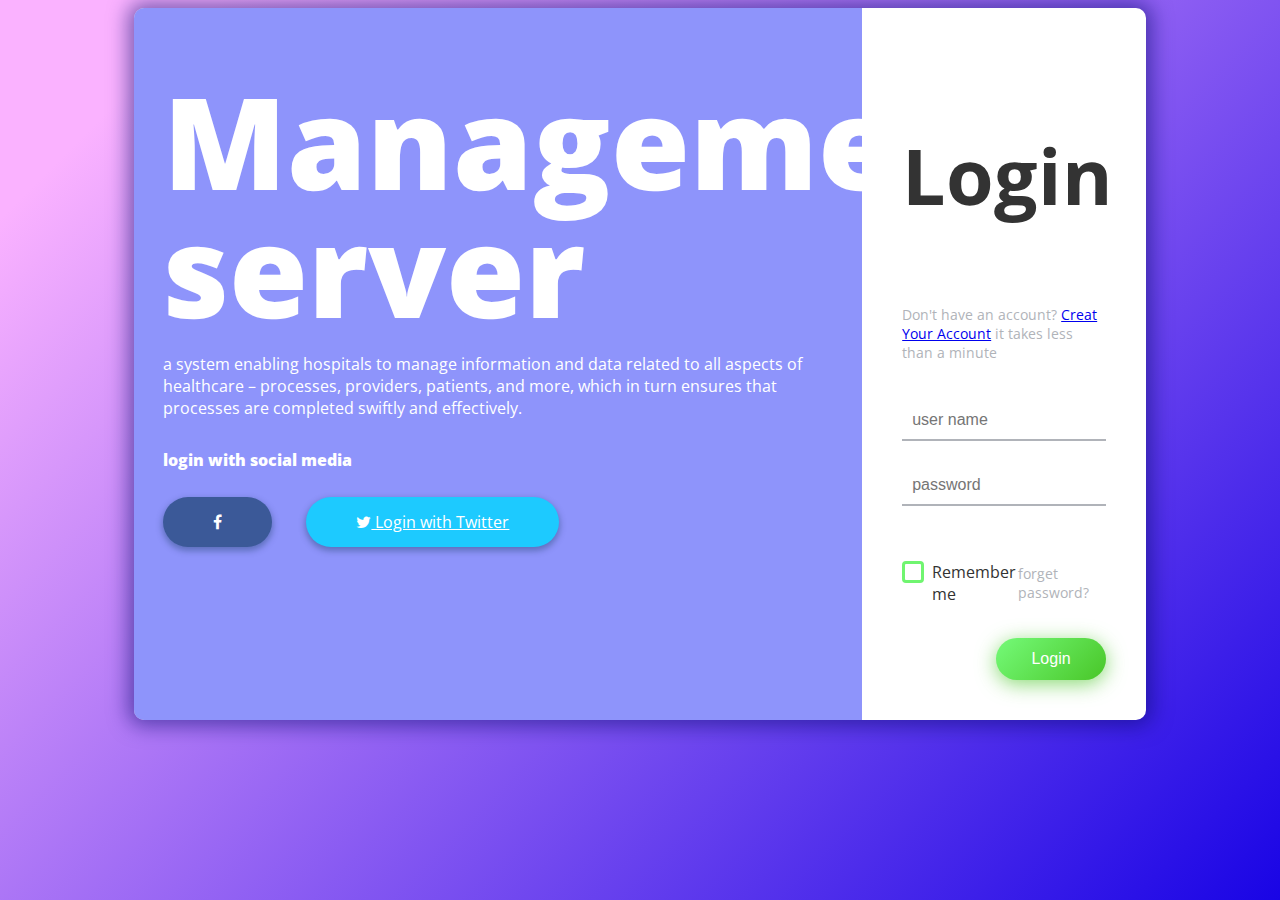
<file: index.html>
<!DOCTYPE html>
<html lang="en" >
<head>
  <meta charset="UTF-8">
  <title>Login Page in HTML with CSS Code Example</title>
  <link href="https://fonts.googleapis.com/css?family=Open+Sans" rel="stylesheet">


<link href="https://maxcdn.bootstrapcdn.com/font-awesome/4.7.0/css/font-awesome.min.css" rel="stylesheet" integrity="sha384-wvfXpqpZZVQGK6TAh5PVlGOfQNHSoD2xbE+QkPxCAFlNEevoEH3Sl0sibVcOQVnN" crossorigin="anonymous"><link rel="stylesheet" href="./style.css">

</head>
<body>
<div class="box-form">
	<div class="left">
		<div class="overlay">
		<h1>Management server</h1>
		<p> a system enabling hospitals to manage information and data related to all aspects of healthcare – processes, providers, patients, and more, which in turn ensures that processes are completed swiftly and effectively.</p>
		<span>
			<p>login with social media</p>
			<a href="#"><i class="fa fa-facebook" aria-hidden="true"></i></a>
			<a href="#"><i class="fa fa-twitter" aria-hidden="true"></i> Login with Twitter</a>
		</span>
		</div>
	</div>
	
	
		<div class="right">
		<h5>Login</h5>
		<p>Don't have an account? <a href="#">Creat Your Account</a> it takes less than a minute</p>
		<div class="inputs">
			<input type="text" placeholder="user name">
			<br>
			<input type="password" placeholder="password">
		</div>
			
			<br><br>
			
		<div class="remember-me--forget-password">
	<label>
		<input type="checkbox" name="item" checked/>
		<span class="text-checkbox">Remember me</span>
	</label>
			<p>forget password?</p>
		</div>
			
			<br>
			<button>Login</button>
	</div>
	
</div>
  
</body>
</html>
</file>
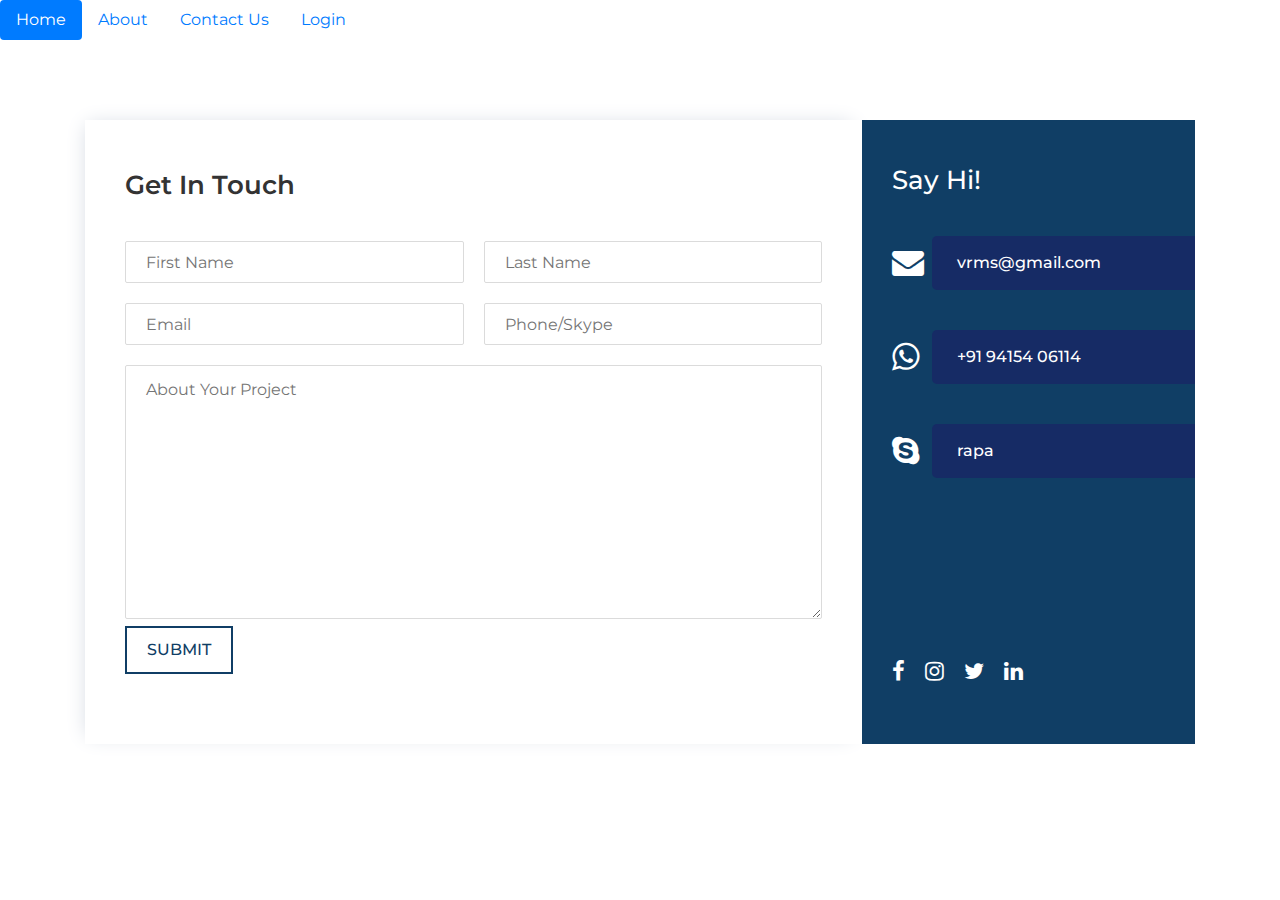
<file: Contact us/Contact us.html>
<!DOCTYPE html>
<html lang="en">
<head>
  <meta charset="UTF-8" />
  <title>Get In Touch Section</title>
  <meta name="viewport" content="width=device-width, initial-scale=1.0" />
  <meta http-equiv="X-UA-Compatible" content="ie=edge" />
  <link rel="stylesheet" href="style.css" />
  <link rel="preconnect" href="https://fonts.gstatic.com">
  <link href="https://fonts.googleapis.com/css2?family=Montserrat:wght@300;400;500;700&display=swap" rel="stylesheet">
  <link rel="stylesheet" href="https://cdnjs.cloudflare.com/ajax/libs/font-awesome/4.7.0/css/font-awesome.min.css">
</head>
<body>
    <link href="//maxcdn.bootstrapcdn.com/bootstrap/4.1.1/css/bootstrap.min.css" rel="stylesheet" id="bootstrap-css">
<script src="//maxcdn.bootstrapcdn.com/bootstrap/4.1.1/js/bootstrap.min.js"></script>
<script src="//cdnjs.cloudflare.com/ajax/libs/jquery/3.2.1/jquery.min.js"></script>
<!------ Include the above in your HEAD tag ---------->

<nav class="nav nav-pills nav-fill">
    <a class="nav-link active" aria-current="page" href="home.html">Home</a>
    <a class="nav-link" href="About .html">About</a>
    <a class="nav-link" href="Contact us.html">Contact Us</a>
    <a class="nav-link" href="login.html">Login</a>
  </nav>
  <section class="footer_get_touch_outer">
    <div class="container">
      <div class="footer_get_touch_inner grid-70-30">
        <div class="colmun-70 get_form">
          <div class="get_form_inner">
            <div class="get_form_inner_text">
              <h3>Get In Touch</h3>
            </div>
            <form action="#">
              <div class="grid-50-50">
                <input type="text" placeholder="First Name">
                <input type="text" placeholder="Last Name">
                <input type="email" placeholder="Email">
                <input type="tel" placeholder="Phone/Skype">
              </div>
              <div class="grid-full">
                <textarea placeholder="About Your Project" cols="30" rows="10"></textarea>
                <input type="submit" value="Submit">
              </div>
            </form>
          </div>
        </div>
        <div class="colmun-30 get_say_form">
          <h5>Say Hi!</h5>
          <ul class="get_say_info_sec">
            <li>
              <i class="fa fa-envelope"></i>
              <a href="mailto:">vrms@gmail.com</a>
            </li>
            <li>
              <i class="fa fa-whatsapp"></i>
              <a href="tel:">+91 94154 06114</a>
            </li>
            <li>
              <i class="fa fa-skype"></i>
              <a href="#">rapa</a> 
            </li>
          </ul>  
          <ul class="get_say_social-icn">
            <li><a href="https://www.facebook.com/hospitalsmanagementsystem"><i class="fa fa-facebook"></i></a></li>
            <li><a href="https://www.instagram.com/hospitalsoftware/?hl=en"><i class="fa fa-instagram"></i></a></li>
            <li><a href="https://twitter.com/hospitalsmanage"><i class="fa fa-twitter"></i></a></li>
            <li><a href="https://www.linkedin.com/products/exogrow-solutions-hospital-management-system-software/"><i class="fa fa-linkedin"></i></a></li>
          </ul>          
        </div>        
      </div>
    </div>
  </section>
</body>
</html>
</file>
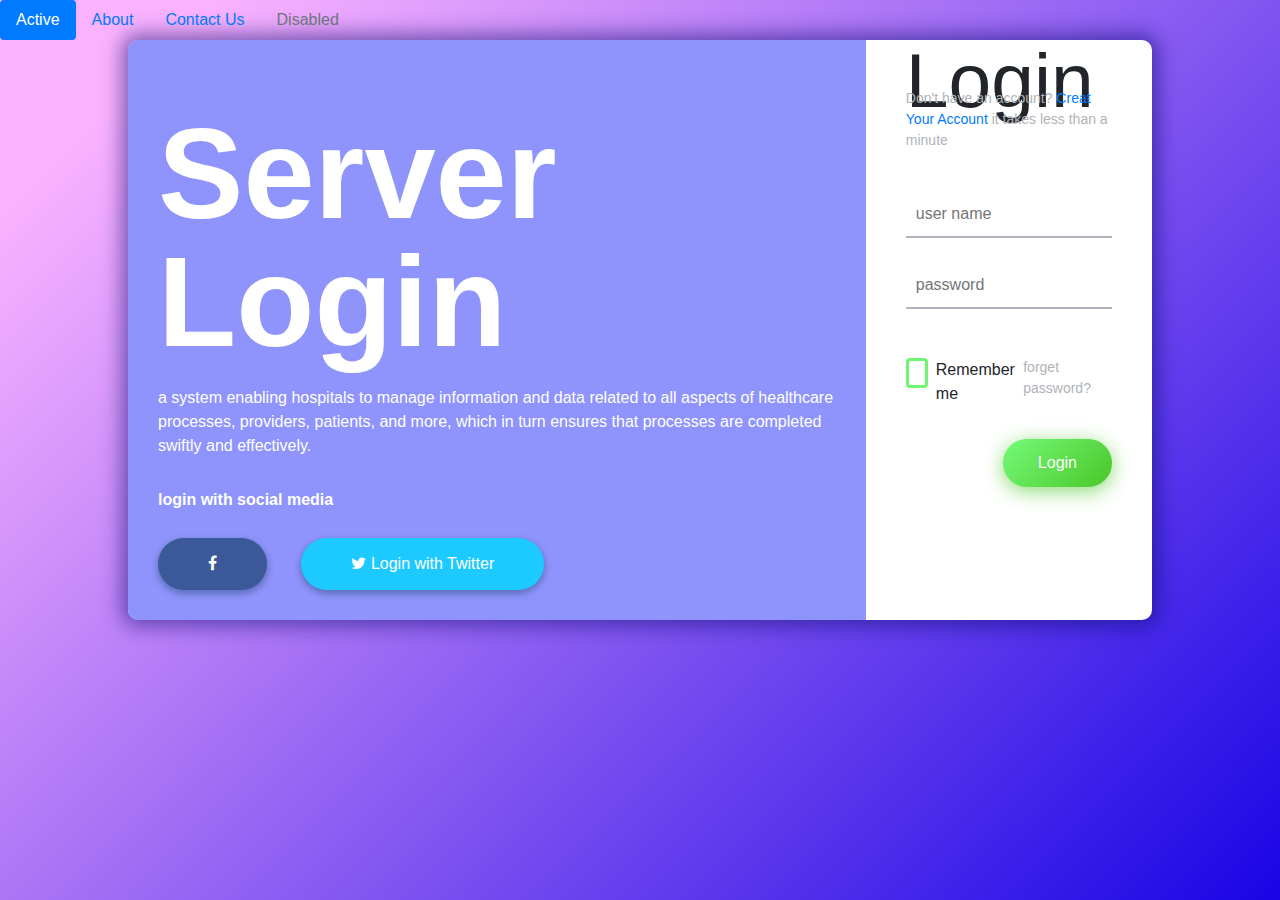
<file: Contact us/login.html>
<!DOCTYPE html>
<html lang="en">

<head>
	<meta charset="UTF-8">
	<title>Login</title>
	<link href="https://fonts.googleapis.com/css?family=Open+Sans" rel="stylesheet">
	<link href="https://maxcdn.bootstrapcdn.com/font-awesome/4.7.0/css/font-awesome.min.css" rel="stylesheet"
		integrity="sha384-wvfXpqpZZVQGK6TAh5PVlGOfQNHSoD2xbE+QkPxCAFlNEevoEH3Sl0sibVcOQVnN" crossorigin="anonymous">
	<link rel="stylesheet" href="./login style.css">

</head>

<body>
	<link href="//maxcdn.bootstrapcdn.com/bootstrap/4.1.1/css/bootstrap.min.css" rel="stylesheet" id="bootstrap-css">
	<script src="//maxcdn.bootstrapcdn.com/bootstrap/4.1.1/js/bootstrap.min.js"></script>
	<script src="//cdnjs.cloudflare.com/ajax/libs/jquery/3.2.1/jquery.min.js"></script>
	<!------ Include the above in your HEAD tag ---------->
	
	<nav class="nav nav-pills nav-fill">
		<a class="nav-link active" aria-current="page" href="login.html">Active</a>
		<a class="nav-link" href="About .html">About</a>
		<a class="nav-link" href="Contact us.html">Contact Us</a>
		<a class="nav-link disabled" href="#" tabindex="-1" aria-disabled="true">Disabled</a>
	  </nav>
	<div class="box-form">
		<div class="left">
			<div class="overlay">
				<h1>Server Login</h1>
				<p> a system enabling hospitals to manage information and data related to all aspects of healthcare
					processes, providers, patients, and more,
					which in turn ensures that processes are completed swiftly and effectively.</p>
				<span>
					<p>login with social media</p>
					<a href="#"><i class="fa fa-facebook" aria-hidden="true"></i></a>
					<a href="#"><i class="fa fa-twitter" aria-hidden="true"></i> Login with Twitter</a>
				</span>
			</div>
		</div>


		<div class="right">
			<h5>Login</h5>
			<p>Don't have an account? <a href="#">Creat Your Account</a> it takes less than a minute</p>
			<div class="inputs">
				<input type="text" placeholder="user name">
				<br>
				<input type="password" placeholder="password">
			</div>

			<br><br>

			<div class="remember-me--forget-password">
				<label>
					<input type="checkbox" name="item" checked />
					<span class="text-checkbox">Remember me</span>
				</label>
				<p>forget password?</p>
			</div>

			<br>
			<button>Login</button>
		</div>

	</div>

</body>

</html>
</file>
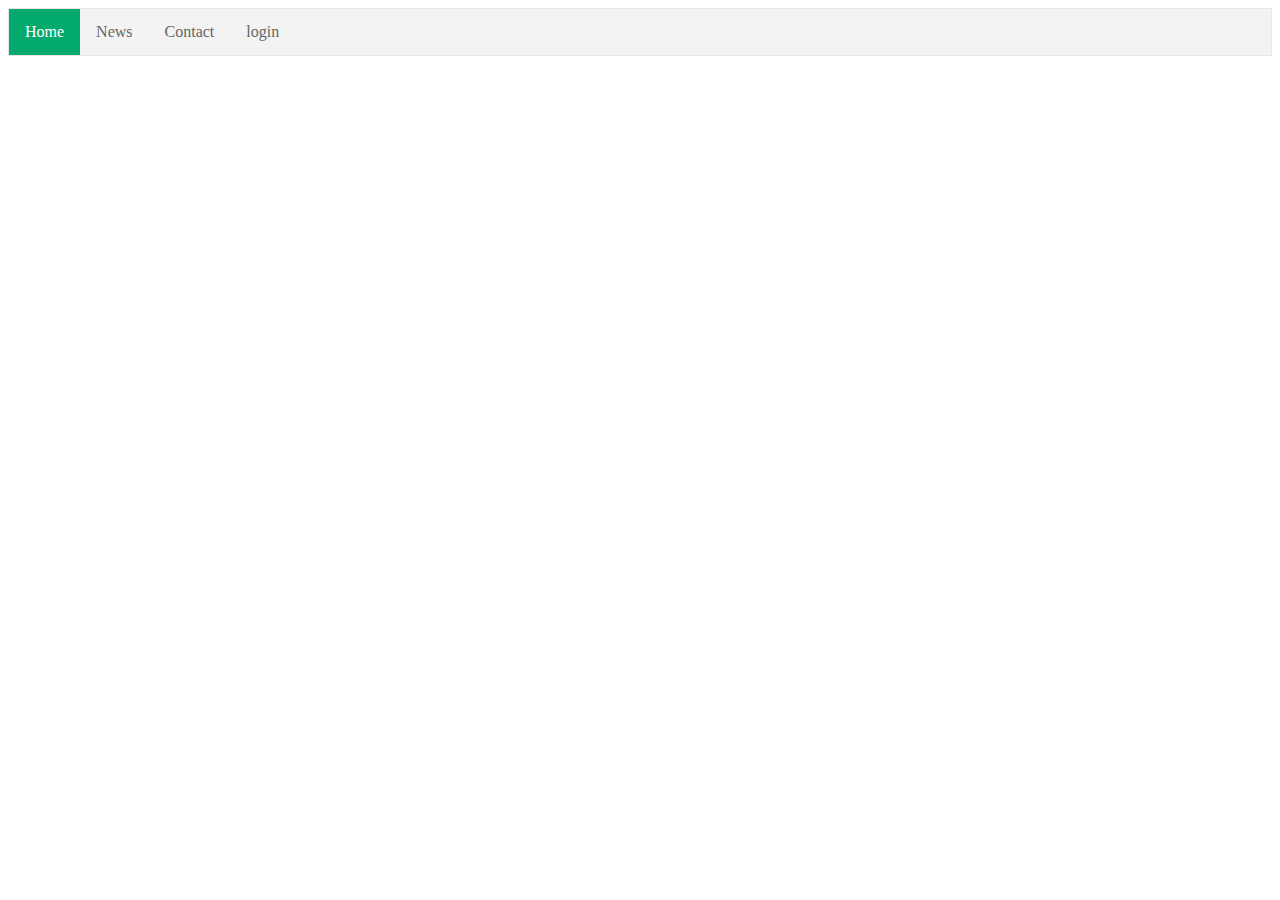
<file: Contact us/navbar style.html>
<html>
<style>
  ul {
    list-style-type: none;
    margin: 0;
    padding: 0;
    overflow: hidden;
    border: 1px solid #e7e7e7;
    background-color: #f3f3f3;
  }

  li {
    float: left;
  }

  li a {
    display: block;
    color: #666;
    text-align: center;
    padding: 14px 16px;
    text-decoration: none;
  }

  li a:hover:not(.active) {
    background-color: #ddd;
  }

  li a.active {
    color: white;
    background-color: #04AA6D;
  }
</style>

<body>
  <ul>
    <li><a class="active" href="">Home</a></li>
    <li><a href="#news">News</a></li>
    <li><a href="Contact us.html">Contact</a></li>
    <li><a href="login.html">login</a></li>
  </ul>
</body>

</html>
</file>
<file: style.css>
body {
  background-image: linear-gradient(135deg, #FAB2FF 10%, #1904E5 100%);
  background-size: cover;
  background-repeat: no-repeat;
  background-attachment: fixed;
  font-family: "Open Sans", sans-serif;
  color: #333333;
}

.box-form {
  margin: 0 auto;
  width: 80%;
  background: #FFFFFF;
  border-radius: 10px;
  overflow: hidden;
  display: flex;
  flex: 1 1 100%;
  align-items: stretch;
  justify-content: space-between;
  box-shadow: 0 0 20px 6px #090b6f85;
}
@media (max-width: 980px) {
  .box-form {
    flex-flow: wrap;
    text-align: center;
    align-content: center;
    align-items: center;
  }
}
.box-form div {
  height: auto;
}
.box-form .left {
  color: #FFFFFF;
  background-size: cover;
  background-repeat: no-repeat;
  background-image: url("https://i.pinimg.com/736x/5d/73/ea/5d73eaabb25e3805de1f8cdea7df4a42--tumblr-backgrounds-iphone-phone-wallpapers-iphone-wallaper-tumblr.jpg");
  overflow: hidden;
}
.box-form .left .overlay {
  padding: 29px;
  width: 100%;
  height: 100%;
  background: #5961f9ad;
  overflow: hidden;
  box-sizing: border-box;
}
.box-form .left .overlay h1 {
  font-size: 10vmax;
  line-height: 1;
  font-weight: 900;
  margin-top: 40px;
  margin-bottom: 20px;
}
.box-form .left .overlay span p {
  margin-top: 30px;
  font-weight: 900;
}
.box-form .left .overlay span a {
  background: #3b5998;
  color: #FFFFFF;
  margin-top: 10px;
  padding: 14px 50px;
  border-radius: 100px;
  display: inline-block;
  box-shadow: 0 3px 6px 1px #042d4657;
}
.box-form .left .overlay span a:last-child {
  background: #1dcaff;
  margin-left: 30px;
}
.box-form .right {
  padding: 40px;
  overflow: hidden;
}
@media (max-width: 980px) {
  .box-form .right {
    width: 100%;
  }
}
.box-form .right h5 {
  font-size: 6vmax;
  line-height: 0;
}
.box-form .right p {
  font-size: 14px;
  color: #B0B3B9;
}
.box-form .right .inputs {
  overflow: hidden;
}
.box-form .right input {
  width: 100%;
  padding: 10px;
  margin-top: 25px;
  font-size: 16px;
  border: none;
  outline: none;
  border-bottom: 2px solid #B0B3B9;
}
.box-form .right .remember-me--forget-password {
  display: flex;
  justify-content: space-between;
  align-items: center;
}
.box-form .right .remember-me--forget-password input {
  margin: 0;
  margin-right: 7px;
  width: auto;
}
.box-form .right button {
  float: right;
  color: #fff;
  font-size: 16px;
  padding: 12px 35px;
  border-radius: 50px;
  display: inline-block;
  border: 0;
  outline: 0;
  box-shadow: 0px 4px 20px 0px #49c628a6;
  background-image: linear-gradient(135deg, #70F570 10%, #49C628 100%);
}

label {
  display: block;
  position: relative;
  margin-left: 30px;
}

label::before {
  content: ' \f00c';
  position: absolute;
  font-family: FontAwesome;
  background: transparent;
  border: 3px solid #70F570;
  border-radius: 4px;
  color: transparent;
  left: -30px;
  transition: all 0.2s linear;
}

label:hover::before {
  font-family: FontAwesome;
  content: ' \f00c';
  color: #fff;
  cursor: pointer;
  background: #70F570;
}

label:hover::before .text-checkbox {
  background: #70F570;
}

label span.text-checkbox {
  display: inline-block;
  height: auto;
  position: relative;
  cursor: pointer;
  transition: all 0.2s linear;
}

label input[type="checkbox"] {
  display: none;
}
</file>
<file: Contact us/style.css>
* {
    padding: 0;
    margin: 0;
    box-sizing: border-box;
    font-family: 'Montserrat', sans-serif;
  }
  body {
    background: #f2f4f6;
  }
  .footer_get_touch_outer {
    margin-top: 80px;
  }
  .container {
    width: 95%;
    max-width: 1140px;
    margin: auto;
  }
  .grid-70-30 {
    display: grid;
    grid-template-columns: 70% 30%;
  }
  .get_form_inner {
    display: block;
    padding: 50px 40px;
    background: #fff;
    box-shadow: -4px -2px 20px -7px #cfd5df;
  }
  input[type="text"], input[type="text"], input[type="email"], input[type="tel"] {
    border: 1px solid #dbdbdb;
    border-radius: 2px;
    color: #333;
    height: 42px;
    padding: 0 0 0 20px;
    width: 100%;
    outline: 0;
  }
  .grid-50-50 {
    display: grid;
    grid-template-columns: 1fr 1fr;
    grid-gap: 20px;
  }
  .grid-full {
    margin: 20px 0;
  }
  textarea {
    border: 1px solid #dbdbdb;
    border-radius: 2px;
    color: #333;
    padding: 12px 0 0 20px;
    width: 100%;
    outline: 0;
    margin-bottom: 20px;
  }
  .get_form_inner_text h3 {
    color: #333;
    font-size: 26px;
    font-weight: 600;
    margin-bottom: 40px;
  }
  input[type="submit"] {
    display: inline-block;
    font-size: 16px;
    text-transform: uppercase;
    background: transparent;
    border: 2px solid;
    font-weight: 500;
    padding: 10px 20px;
    outline: 0;
    cursor: pointer;
    color: #103e65;
    transition: all 0.3s cubic-bezier(0.55, 0.055, 0.675, 0.19);
    -webkit-transition: all 0.3s cubic-bezier(0.55, 0.055, 0.675, 0.19);
    -moz-transition: all 0.3s cubic-bezier(0.55, 0.055, 0.675, 0.19);
    -ms-transition: all 0.3s cubic-bezier(0.55, 0.055, 0.675, 0.19);
    -o-transition: all 0.3s cubic-bezier(0.55, 0.055, 0.675, 0.19);
  }
  input[type="submit"]:hover {
    background-color: #f85508;
    border-color: #f85508;
    color: #fff;
  }
  .get_say_form {
    display: inline-block;
    padding: 45px 0 25px 30px;
    background: #103e65;
    position: relative;
  }
  .get_say_form h5 {
    color: #fff;
    font-size: 26px;
    margin: 0 0 40px;
  }
  ul {
    list-style: none;
    padding: 0;
    margin: 0;
  }
  .get_say_social-icn {
    display: flex;
    position: absolute;
    bottom: 40px;
  }
  .get_say_social-icn a {
    font-size: 22px;
    color: #fff;
    padding: 0 20px 0 0;
  }
  .get_say_info_sec i {
    color: #fff;
    font-size: 32px;
  }
  .get_say_info_sec > li {
    display: grid;
    grid-template-columns: 40px auto;
    align-items: center;
    margin-bottom: 40px;
  }
  .get_say_info_sec > li a {
    width: 100%;
    display: block;
    padding: 15px 25px;
    color: #fff;
    font-size: 16px;
    text-decoration: unset;
    font-weight: 500;
    background: #162b65;
    border-radius: 5px 0 0 5px;
    transition: background 0.3s cubic-bezier(0.55, 0.055, 0.675, 0.19);
    -webkit-transition: background 0.3s cubic-bezier(0.55, 0.055, 0.675, 0.19);
    -moz-transition: background 0.3s cubic-bezier(0.55, 0.055, 0.675, 0.19);
    -ms-transition: background 0.3s cubic-bezier(0.55, 0.055, 0.675, 0.19);
    -o-transition: background 0.3s cubic-bezier(0.55, 0.055, 0.675, 0.19);
  }
  .get_say_info_sec > li a:hover {
    background-color: #f85508;
  }
</file>
<file: Contact us/login style.css>
body {
  background-image: linear-gradient(135deg, #FAB2FF 10%, #1904E5 100%);
  background-size: cover;
  background-repeat: no-repeat;
  background-attachment: fixed;
  font-family: "Open Sans", sans-serif;
  color: #333333;
}

.box-form {
  margin: 0 auto;
  width: 80%;
  background: #FFFFFF;
  border-radius: 10px;
  overflow: hidden;
  display: flex;
  flex: 1 1 100%;
  align-items: stretch;
  justify-content: space-between;
  box-shadow: 0 0 20px 6px #090b6f85;
}
@media (max-width: 980px) {
  .box-form {
    flex-flow: wrap;
    text-align: center;
    align-content: center;
    align-items: center;
  }
}
.box-form div {
  height: auto;
}
.box-form .left {
  color: #FFFFFF;
  background-size: cover;
  background-repeat: no-repeat;
  background-image: url("https://i.pinimg.com/736x/5d/73/ea/5d73eaabb25e3805de1f8cdea7df4a42--tumblr-backgrounds-iphone-phone-wallpapers-iphone-wallaper-tumblr.jpg");
  overflow: hidden;
}
.box-form .left .overlay {
  padding: 30px;
  width: 100%;
  height: 100%;
  background: #5961f9ad;
  overflow: hidden;
  box-sizing: border-box;
}
.box-form .left .overlay h1 {
  font-size: 10vmax;
  line-height: 1;
  font-weight: 900;
  margin-top: 40px;
  margin-bottom: 20px;
}
.box-form .left .overlay span p {
  margin-top: 30px;
  font-weight: 900;
}
.box-form .left .overlay span a {
  background: #3b5998;
  color: #FFFFFF;
  margin-top: 10px;
  padding: 14px 50px;
  border-radius: 100px;
  display: inline-block;
  box-shadow: 0 3px 6px 1px #042d4657;
}
.box-form .left .overlay span a:last-child {
  background: #1dcaff;
  margin-left: 30px;
}
.box-form .right {
  padding: 40px;
  overflow: hidden;
}
@media (max-width: 980px) {
  .box-form .right {
    width: 100%;
  }
}
.box-form .right h5 {
  font-size: 6vmax;
  line-height: 0;
}
.box-form .right p {
  font-size: 14px;
  color: #B0B3B9;
}
.box-form .right .inputs {
  overflow: hidden;
}
.box-form .right input {
  width: 100%;
  padding: 10px;
  margin-top: 25px;
  font-size: 16px;
  border: none;
  outline: none;
  border-bottom: 2px solid #B0B3B9;
}
.box-form .right .remember-me--forget-password {
  display: flex;
  justify-content: space-between;
  align-items: center;
}
.box-form .right .remember-me--forget-password input {
  margin: 10px;
  margin-right: 7px;
  width: auto;
}
.box-form .right button {
  float: right;
  color: #fff;
  font-size: 16px;
  padding: 12px 35px;
  border-radius: 50px;
  display: inline-block;
  border: 0;
  outline: 0;
  box-shadow: 0px 4px 20px 0px #49c628a6;
  background-image: linear-gradient(135deg, #70F570 10%, #49C628 100%);
}

label {
  display: block;
  position: relative;
  margin-left: 30px;
}

label::before {
  content: ' \f00c';
  position: absolute;
  font-family: FontAwesome;
  background: transparent;
  border: 3px solid #70F570;
  border-radius: 4px;
  color: transparent;
  left: -30px;
  transition: all 0.2s linear;
}

label:hover::before {
  font-family: FontAwesome;
  content: ' \f00c';
  color: #fff;
  cursor: pointer;
  background: #70F570;
}

label:hover::before .text-checkbox {
  background: #70F570;
}

label span.text-checkbox {
  display: inline-block;
  height: auto;
  position: relative;
  cursor: pointer;
  transition: all 0.2s linear;
}

label input[type="checkbox"] {
  display: none;
}
</file>
